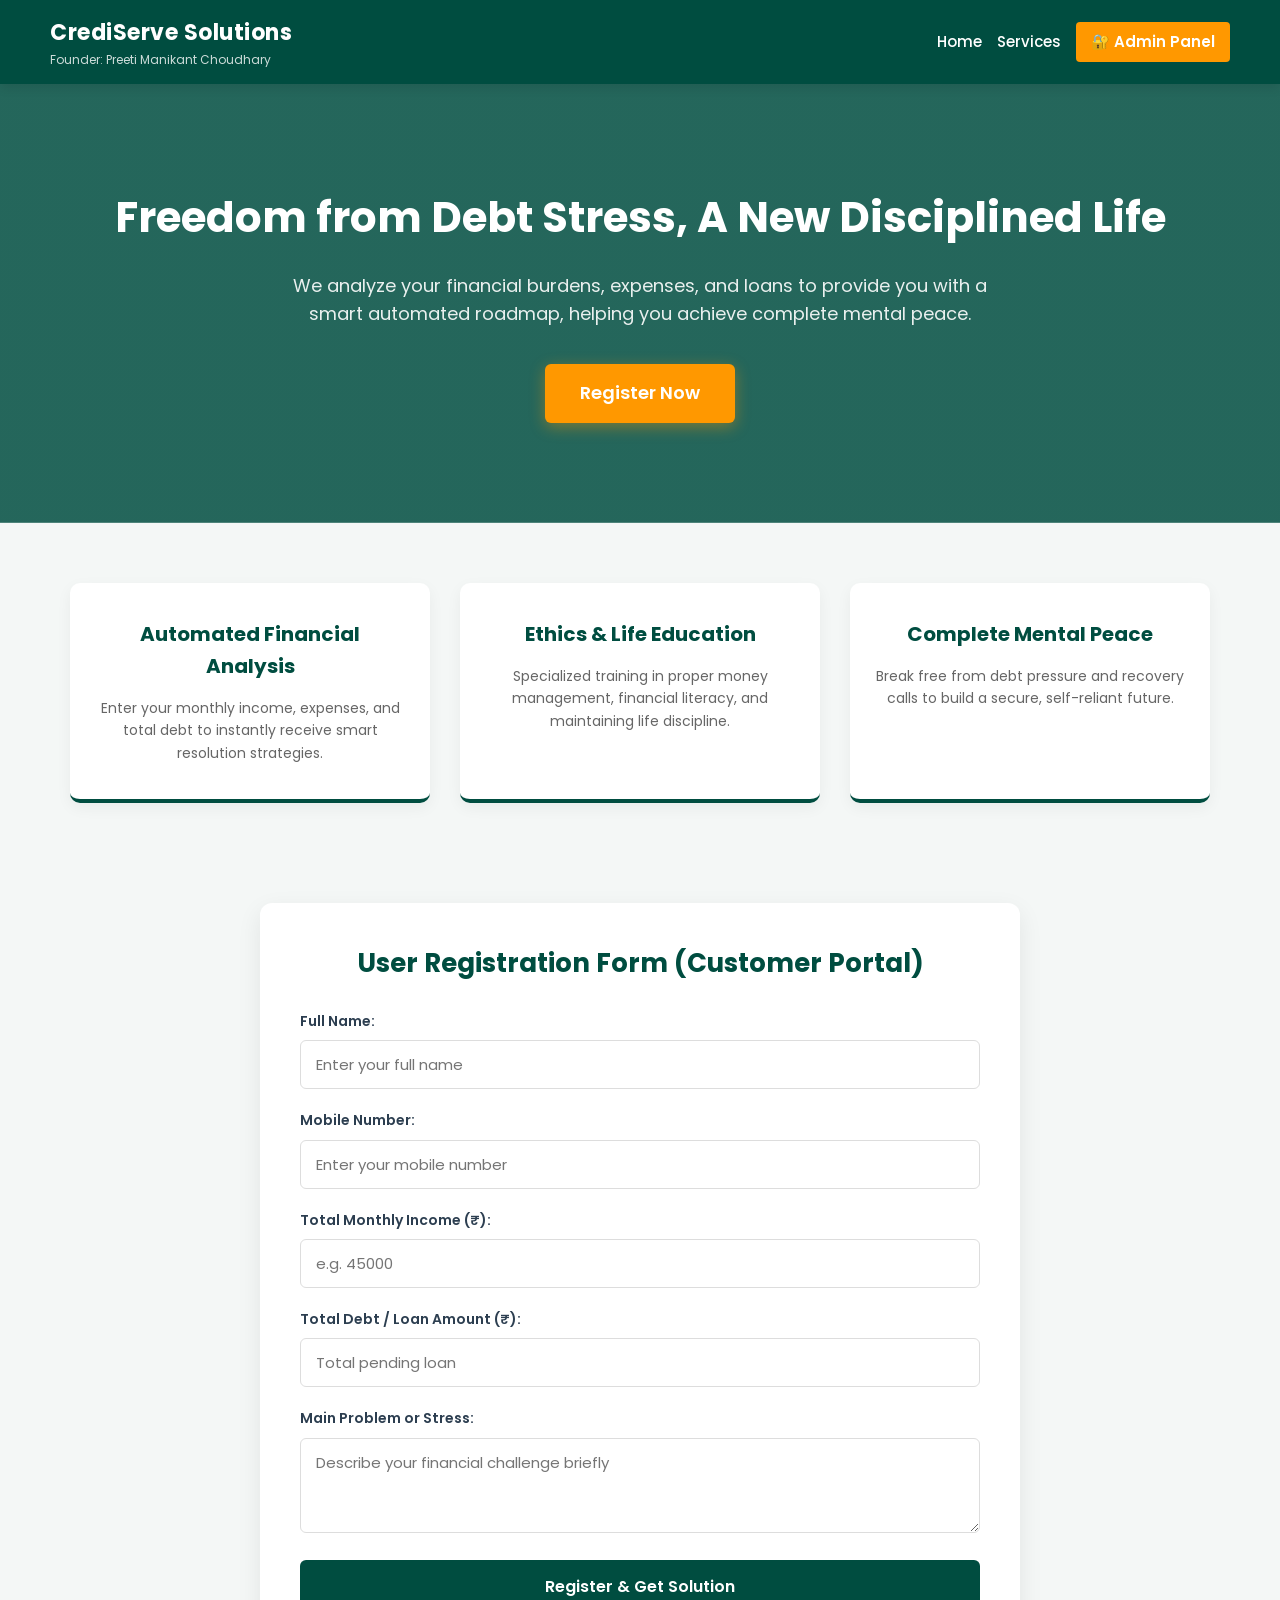
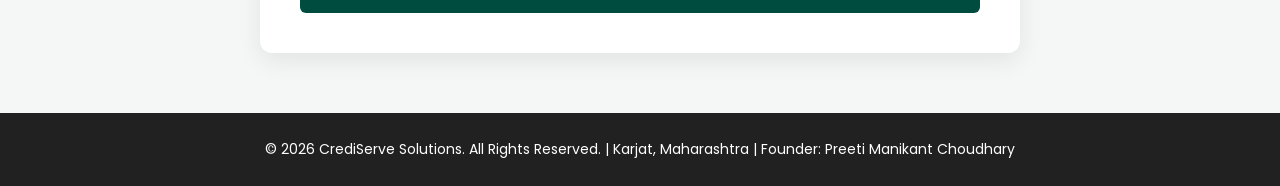
<file: index.html>
<!DOCTYPE html>
<html lang="en">
<head>
    <meta charset="UTF-8">
    <meta name="viewport" content="width=device-width, initial-scale=1.0">
    <title>CrediServe Solutions - Debt Relief & Financial Wellness</title>
    <link href="https://fonts.googleapis.com/css2?family=Poppins:wght@300;400;500;600;700&display=swap" rel="stylesheet">
    <style>
        :root {
            --primary-color: #004d40;
            --secondary-color: #ff9800;
            --bg-light: #f4f7f6;
            --text-dark: #2c3e50;
            --white: #ffffff;
        }
        * { box-sizing: border-box; margin: 0; padding: 0; font-family: 'Poppins', sans-serif; scroll-behavior: smooth; }
        body { background-color: var(--bg-light); color: var(--text-dark); line-height: 1.6; }

        header { background-color: var(--primary-color); color: var(--white); padding: 15px 50px; display: flex; justify-content: space-between; align-items: center; box-shadow: 0 4px 10px rgba(0,0,0,0.1); position: sticky; top: 0; z-index: 1000; flex-wrap: wrap; gap: 15px; }
        .logo-area h1 { font-size: 22px; font-weight: 700; letter-spacing: 0.5px; }
        .logo-area p { font-size: 12px; opacity: 0.8; }
        nav { display: flex; gap: 20px; align-items: center; flex-wrap: wrap; }
        nav a { color: var(--white); text-decoration: none; font-weight: 500; font-size: 15px; transition: 0.3s; }
        nav a:hover { color: var(--secondary-color); }
        .admin-btn { background-color: var(--secondary-color); padding: 8px 15px; border-radius: 4px; font-weight: 600; }

        .hero { background: linear-gradient(rgba(0,77,64,0.85), rgba(0,77,64,0.85)), url('https://images.unsplash.com/photo-1454165804606-c3d57bc86b40?auto=format&fit=crop&w=1400&q=80'); background-size: cover; background-position: center; color: var(--white); text-align: center; padding: 100px 20px; }
        .hero h2 { font-size: 42px; margin-bottom: 20px; font-weight: 700; }
        .hero p { font-size: 18px; max-width: 750px; margin: 0 auto 35px auto; opacity: 0.9; }
        .hero-btn { background-color: var(--secondary-color); color: var(--white); padding: 15px 35px; text-decoration: none; font-size: 18px; font-weight: 600; border-radius: 6px; box-shadow: 0 4px 15px rgba(255,152,0,0.4); display: inline-block; transition: 0.3s; }
        .hero-btn:hover { transform: translateY(-2px); }

        .features-container { display: flex; justify-content: center; gap: 30px; padding: 60px 20px; max-width: 1200px; margin: 0 auto; flex-wrap: wrap; }
        .feature-card { background: var(--white); flex: 1; min-width: 300px; max-width: 360px; padding: 35px 25px; border-radius: 10px; box-shadow: 0 5px 15px rgba(0,0,0,0.05); text-align: center; transition: 0.3s; border-bottom: 4px solid var(--primary-color); }
        .feature-card:hover { transform: translateY(-5px); }
        .feature-card h3 { color: var(--primary-color); margin-bottom: 15px; font-size: 20px; }
        .feature-card p { font-size: 14px; color: #666; }

        .workspace { max-width: 800px; margin: 40px auto; padding: 0 20px; }
        .form-box { background: var(--white); padding: 40px; border-radius: 12px; box-shadow: 0 8px 25px rgba(0,0,0,0.08); }
        .form-box h3 { color: var(--primary-color); text-align: center; margin-bottom: 25px; font-size: 26px; }
        .input-group { margin-bottom: 20px; }
        .input-group label { display: block; margin-bottom: 8px; font-weight: 600; font-size: 14px; }
        .input-group input, .input-group textarea { width: 100%; padding: 12px 15px; border: 1px solid #ddd; border-radius: 6px; font-size: 15px; outline: none; transition: 0.3s; }
        .input-group input:focus, .input-group textarea:focus { border-color: var(--primary-color); box-shadow: 0 0 5px rgba(0,77,64,0.2); }
        .submit-btn { background-color: var(--primary-color); color: var(--white); border: none; padding: 14px; width: 100%; font-size: 16px; font-weight: 600; border-radius: 6px; cursor: pointer; transition: 0.3s; }
        .submit-btn:hover { background-color: #00332c; }

        footer { background-color: #212121; color: var(--white); text-align: center; padding: 25px; margin-top: 60px; font-size: 14px; }
        
        /* --- 100+ Languages & Complete Removal of 'G' Icon --- */
        .goog-te-combo { 
            padding: 8px 12px; 
            border-radius: 6px; 
            border: 1px solid #ccc; 
            font-family: 'Poppins', sans-serif; 
            font-size: 14px; 
            background: white; 
            color: #004d40; 
            outline: none; 
            cursor: pointer; 
            font-weight: 500;
        }
        .goog-logo-link, .goog-te-gadget span, .goog-te-gadget img, .VIpgJd-ZVi9od-ORHb-OAI { 
            display: none !important; 
        }
        .goog-te-gadget { 
            color: transparent !important; 
            font-size: 0px; 
        }
        .skiptranslate { 
            display: inline-block; 
        }
        body { 
            top: 0px !important; 
        }
        .goog-te-banner-frame { 
            display: none !important; 
        }
    </style>
</head>
<body>
    <header>
        <div class="logo-area">
            <h1>CrediServe Solutions</h1>
            <p>Founder: Preeti Manikant Choudhary</p>
        </div>
        <nav style="display: flex; align-items: center; gap: 15px;">
            <div id="google_translate_element"></div>
            <a href="index.html" class="active">Home</a>
            <a href="#services">Services</a>
            <a href="admin.html" class="admin-btn">🔐 Admin Panel</a>
        </nav>
    </header>
    
    <section class="hero">
        <div class="hero-content">
            <h2>Freedom from Debt Stress, A New Disciplined Life</h2>
            <p>We analyze your financial burdens, expenses, and loans to provide you with a smart automated roadmap, helping you achieve complete mental peace.</p>
            <a href="#register-form" class="hero-btn">Register Now</a>
        </div>
    </section>

    <section id="services" class="features-container">
        <div class="feature-card">
            <h3>Automated Financial Analysis</h3>
            <p>Enter your monthly income, expenses, and total debt to instantly receive smart resolution strategies.</p>
        </div>
        <div class="feature-card">
            <h3>Ethics & Life Education</h3>
            <p>Specialized training in proper money management, financial literacy, and maintaining life discipline.</p>
        </div>
        <div class="feature-card">
            <h3>Complete Mental Peace</h3>
            <p>Break free from debt pressure and recovery calls to build a secure, self-reliant future.</p>
        </div>
    </section>

    <div class="workspace">
        <div class="form-box">
            <h3 id="register-form">User Registration Form (Customer Portal)</h3>
            <form action="https://formsubmit.co/choudharypreeti2022@gmail.com" method="POST">
                <input type="hidden" name="_captcha" value="false">
                <div class="input-group">
                    <label for="name">Full Name:</label>
                    <input type="text" id="name" name="Full_Name" placeholder="Enter your full name" required>
                </div>
                <div class="input-group">
                    <label for="phone">Mobile Number:</label>
                    <input type="tel" id="phone" name="Mobile_Number" placeholder="Enter your mobile number" required>
                </div>
                <div class="input-group">
                    <label for="income">Total Monthly Income (₹):</label>
                    <input type="number" id="income" name="Monthly_Income" placeholder="e.g. 45000">
                </div>
                <div class="input-group">
                    <label for="debt">Total Debt / Loan Amount (₹):</label>
                    <input type="number" id="debt" name="Total_Debt" placeholder="Total pending loan">
                </div>
                <div class="input-group">
                    <label for="stress">Main Problem or Stress:</label>
                    <textarea id="stress" name="Problem_Description" rows="3" placeholder="Describe your financial challenge briefly"></textarea>
                </div>
                <button type="submit" class="submit-btn">Register & Get Solution</button>
            </form>
        </div>
    </div>

    <footer>
        <p>&copy; 2026 CrediServe Solutions. All Rights Reserved. | Karjat, Maharashtra | Founder: Preeti Manikant Choudhary</p>
    </footer>

    <!-- Google Translate Script for 100+ Languages -->
    <script type="text/javascript">
        function googleTranslateElementInit() {
            new google.translate.TranslateElement({
                pageLanguage: 'en',
                includedLanguages: 'hi,mr,en,es,fr,de,zh-CN,ja,ar,ru,pt,it,ko,bn,pa,ta,te,gu,ur,ml,kn,or,as,ne,si,fa,tr,vi,th,id,ms,fil,nl,pl,uk,ro,el,hu,cs,sv,da,fi,no,sk,bg,hr,sr,lt,lv,et,sl,he,sw,af,sq,am,hy,az,eu,be,bs,ny,co,eo,gl,ka,ha,ig,is,jw,kk,km,ku,ky,lo,la,lb,mk,mg,mt,mi,mn,my,ps,sm,gd,st,sn,sd,so,su,tg,tt,tk,uz,xh,yi,yo,zu',
                layout: google.translate.TranslateElement.InlineLayout.SIMPLE,
                autoDisplay: false
            }, 'google_translate_element');
        }
    </script>
    <script type="text/javascript" src="//translate.google.com/translate_a/element.js?cb=googleTranslateElementInit"></script>
</body>
</html>
</file>
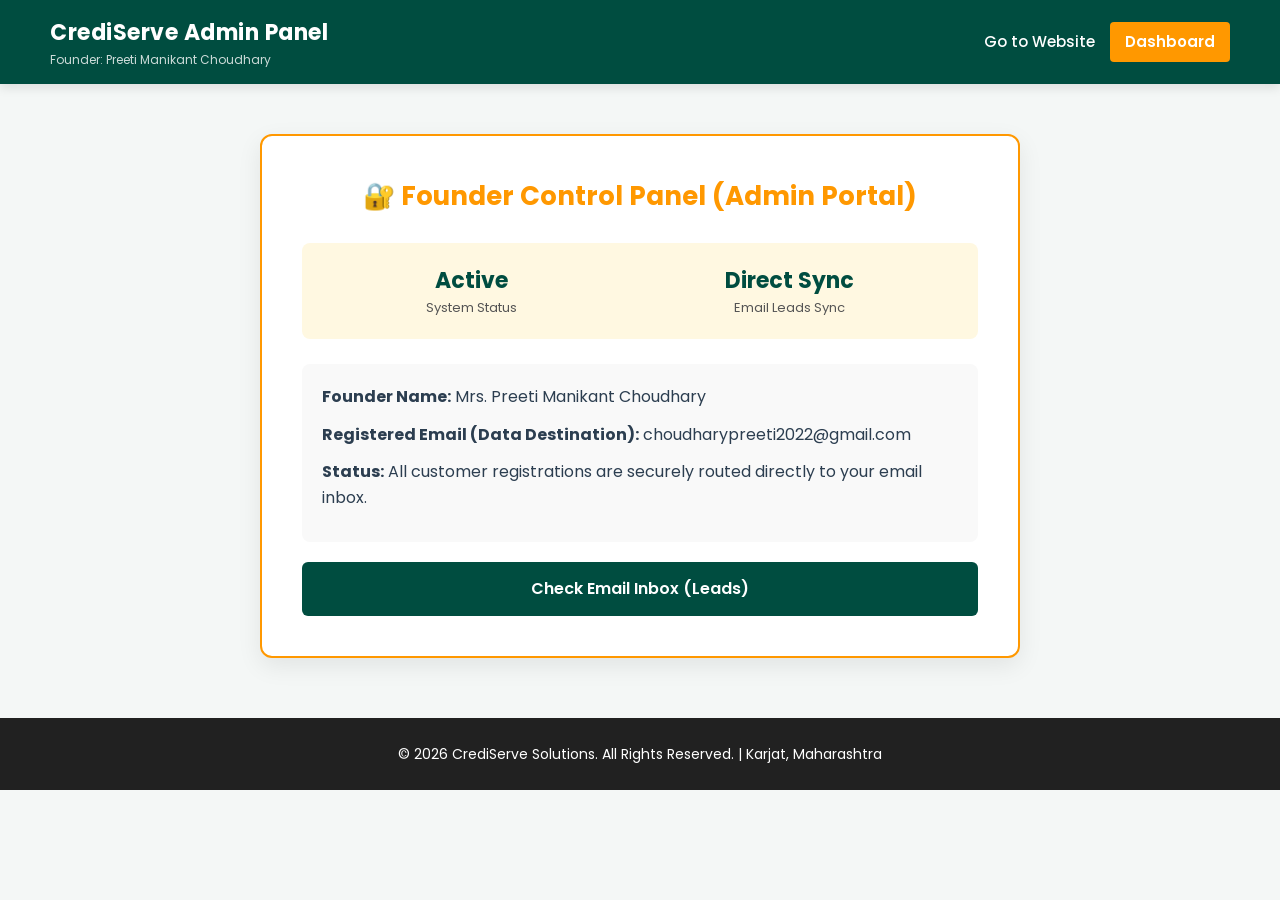
<file: admin.html>
<!DOCTYPE html>
<html lang="en">
<head>
    <meta charset="UTF-8">
    <meta name="viewport" content="width=device-width, initial-scale=1.0">
    <title>Admin Dashboard - CrediServe Solutions</title>
    <link href="https://fonts.googleapis.com/css2?family=Poppins:wght@300;400;500;600;700&display=swap" rel="stylesheet">
    <style>
        :root {
            --primary-color: #004d40;
            --secondary-color: #ff9800;
            --bg-light: #f4f7f6;
            --text-dark: #2c3e50;
            --white: #ffffff;
        }
        * { box-sizing: border-box; margin: 0; padding: 0; font-family: 'Poppins', sans-serif; scroll-behavior: smooth; }
        body { background-color: var(--bg-light); color: var(--text-dark); line-height: 1.6; }

        header { background-color: var(--primary-color); color: var(--white); padding: 15px 50px; display: flex; justify-content: space-between; align-items: center; box-shadow: 0 4px 10px rgba(0,0,0,0.1); position: sticky; top: 0; z-index: 1000; flex-wrap: wrap; gap: 15px; }
        .logo-area h1 { font-size: 22px; font-weight: 700; letter-spacing: 0.5px; }
        .logo-area p { font-size: 12px; opacity: 0.8; }
        nav { display: flex; gap: 20px; align-items: center; flex-wrap: wrap; }
        nav a { color: var(--white); text-decoration: none; font-weight: 500; font-size: 15px; transition: 0.3s; }
        nav a:hover { color: var(--secondary-color); }
        .admin-btn { background-color: var(--secondary-color); padding: 8px 15px; border-radius: 4px; font-weight: 600; }

        .workspace { max-width: 800px; margin: 50px auto; padding: 0 20px; }
        .form-box { background: var(--white); padding: 40px; border-radius: 12px; box-shadow: 0 8px 25px rgba(0,0,0,0.08); border: 2px solid var(--secondary-color); }
        .form-box h3 { color: var(--secondary-color); text-align: center; margin-bottom: 25px; font-size: 26px; }
        
        .submit-btn { background-color: var(--primary-color); color: var(--white); border: none; padding: 14px; width: 100%; font-size: 16px; font-weight: 600; border-radius: 6px; cursor: pointer; transition: 0.3s; text-align: center; display: block; text-decoration: none; margin-top: 20px; }
        .submit-btn:hover { background-color: #00332c; }

        footer { background-color: #212121; color: var(--white); text-align: center; padding: 25px; margin-top: 60px; font-size: 14px; }
        
        /* --- 100+ Languages & Complete Removal of 'G' Icon --- */
        .goog-te-combo { 
            padding: 8px 12px; 
            border-radius: 6px; 
            border: 1px solid #ccc; 
            font-family: 'Poppins', sans-serif; 
            font-size: 14px; 
            background: white; 
            color: #004d40; 
            outline: none; 
            cursor: pointer; 
            font-weight: 500;
        }
        .goog-logo-link, .goog-te-gadget span, .goog-te-gadget img, .VIpgJd-ZVi9od-ORHb-OAI { 
            display: none !important; 
        }
        .goog-te-gadget { 
            color: transparent !important; 
            font-size: 0px; 
        }
        .skiptranslate { 
            display: inline-block; 
        }
        body { 
            top: 0px !important; 
        }
        .goog-te-banner-frame { 
            display: none !important; 
        }
    </style>
</head>
<body>
    <header>
        <div class="logo-area">
            <h1>CrediServe Admin Panel</h1>
            <p>Founder: Preeti Manikant Choudhary</p>
        </div>
        <nav style="display: flex; align-items: center; gap: 15px;">
            <div id="google_translate_element"></div>
            <a href="index.html">Go to Website</a>
            <a href="admin.html" class="active admin-btn">Dashboard</a>
        </nav>
    </header>

    <div class="workspace">
        <div class="form-box">
            <h3>🔐 Founder Control Panel (Admin Portal)</h3>
            <div style="display: flex; justify-content: space-around; background: #fff8e1; padding: 20px; border-radius: 8px; margin-bottom: 25px; text-align: center;">
                <div>
                    <h4 style="font-size: 22px; color: var(--primary-color);">Active</h4>
                    <p style="font-size: 13px; color: #555;">System Status</p>
                </div>
                <div>
                    <h4 style="font-size: 22px; color: var(--primary-color);">Direct Sync</h4>
                    <p style="font-size: 13px; color: #555;">Email Leads Sync</p>
                </div>
            </div>
            <div style="background: #f9f9f9; padding: 20px; border-radius: 8px; margin-bottom: 20px;">
                <p style="margin-bottom: 12px;"><b>Founder Name:</b> Mrs. Preeti Manikant Choudhary</p>
                <p style="margin-bottom: 12px;"><b>Registered Email (Data Destination):</b> choudharypreeti2022@gmail.com</p>
                <p style="margin-bottom: 12px;"><b>Status:</b> All customer registrations are securely routed directly to your email inbox.</p>
            </div>
            <a href="mailto:choudharypreeti2022@gmail.com" class="submit-btn">Check Email Inbox (Leads)</a>
        </div>
    </div>

    <footer>
        <p>&copy; 2026 CrediServe Solutions. All Rights Reserved. | Karjat, Maharashtra</p>
    </footer>

    <!-- Google Translate Script for 100+ Languages -->
    <script type="text/javascript">
        function googleTranslateElementInit() {
            new google.translate.TranslateElement({
                pageLanguage: 'en',
                includedLanguages: 'hi,mr,en,es,fr,de,zh-CN,ja,ar,ru,pt,it,ko,bn,pa,ta,te,gu,ur,ml,kn,or,as,ne,si,fa,tr,vi,th,id,ms,fil,nl,pl,uk,ro,el,hu,cs,sv,da,fi,no,sk,bg,hr,sr,lt,lv,et,sl,he,sw,af,sq,am,hy,az,eu,be,bs,ny,co,eo,gl,ka,ha,ig,is,jw,kk,km,ku,ky,lo,la,lb,mk,mg,mt,mi,mn,my,ps,sm,gd,st,sn,sd,so,su,tg,tt,tk,uz,xh,yi,yo,zu',
                layout: google.translate.TranslateElement.InlineLayout.SIMPLE,
                autoDisplay: false
            }, 'google_translate_element');
        }
    </script>
    <script type="text/javascript" src="//translate.google.com/translate_a/element.js?cb=googleTranslateElementInit"></script>
</body>
</html>
</file>
